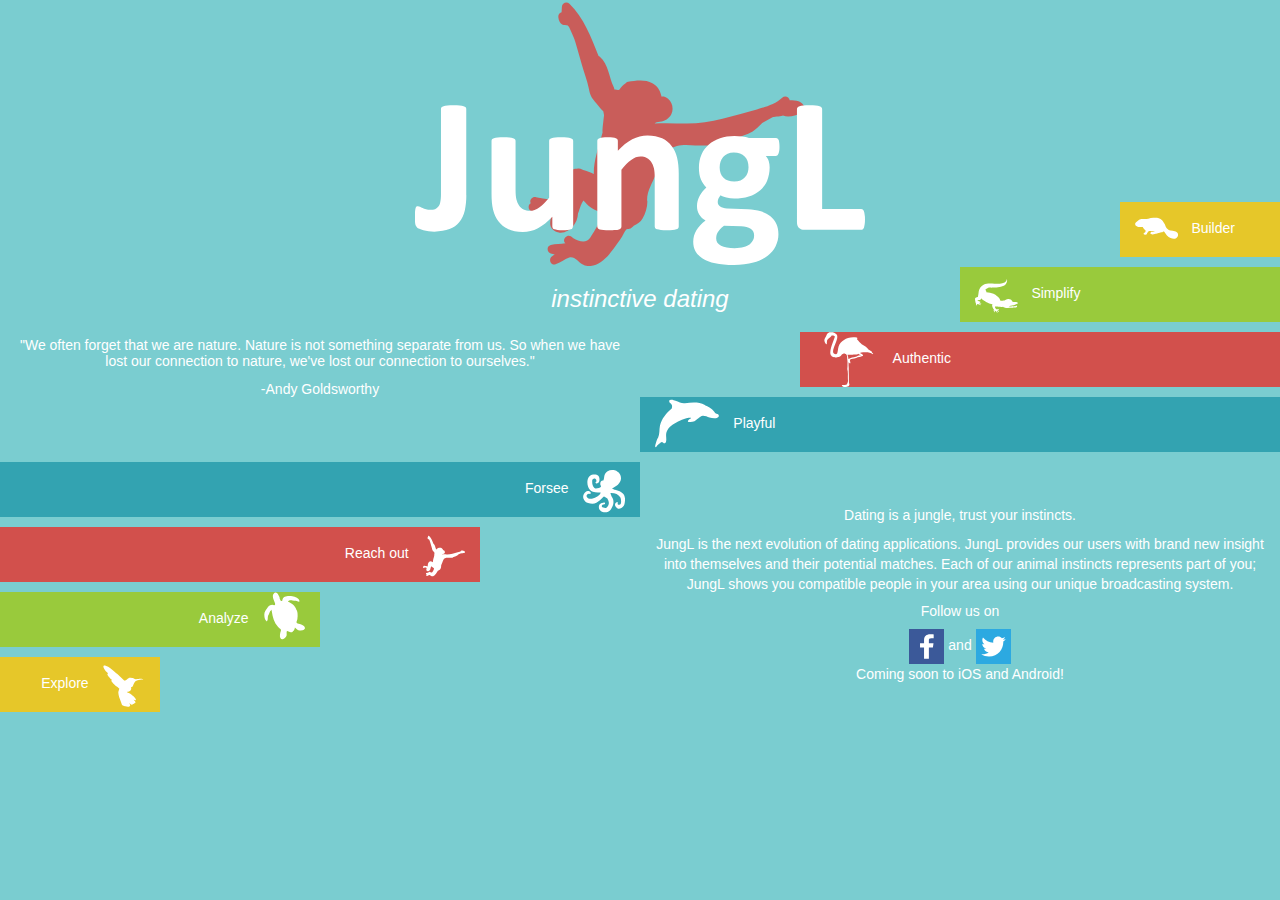
<file: index.html>
<!DOCTYPE html>
<html lang="en" prefix="og: http://ogp.me/ns#">
  <head>
    <meta charset="utf-8">
    <meta http-equiv="X-UA-Compatible" content="IE=edge">
    <meta name="viewport" content="width=device-width, initial-scale=1">
    <title>JungL</title>

    <meta property="og:title" content="JungL" />
    <meta property="og:type" content="website" />
    <meta property="og:url" content="http://www.junglapp.com" />
    <meta property="og:description" content="Dating is a jungle, trust your instincts." />
    <meta property="og:image" content="http://www.junglapp.com/img/logo1.svg" />

    <!-- Bootstrap -->
    <link type="text/css" media="screen" href="css/bootstrap.min.css" rel="stylesheet">
    <link type="text/css" media="screen" href="css/jungl.css" rel="stylesheet">

    <!-- HTML5 Shim and Respond.js IE8 support of HTML5 elements and media queries -->
    <!-- WARNING: Respond.js doesn't work if you view the page via file:// -->
    <!--[if lt IE 9]>
      <script src="https://oss.maxcdn.com/html5shiv/3.7.2/html5shiv.min.js"></script>
      <script src="https://oss.maxcdn.com/respond/1.4.2/respond.min.js"></script>
    <![endif]-->
  </head>
  <body class="light-blue">

    <div class="container-fluid">
      <div id="hero" class="row">
        <div class="col-md-12 text-center hero">
          <img src="img/logo1.svg" class="logo">
          <div>
            <h3><i>instinctive dating</i></h3>
          </div>
        </div>
      </div>
      <div class="row">
        <div class="col-md-6">
          <div class="row">
            <div class="col-md-12 cta-text text-center">
              <h5 style="padding-top: 35px;">"We often forget that we are nature. Nature is not something separate from us. So when we have lost our connection to nature, we've lost our connection to ourselves."</h5>
              <p>-Andy Goldsworthy</p>
            </div>
          </div>
        </div>
        <div class="col-md-6">
          <div class="row">
            <div class="col-md-offset-9 col-md-3 color-bar yellow">
              <p class="instinct"><img src="img/beaver.svg" class="pad-left"> Builder</p>
            </div>
          </div>
          <div class="row">
            <div class="col-md-offset-6 col-md-6 color-bar green">
              <p class="instinct"><img src="img/aligator.svg" class="pad-left"> Simplify</p>
            </div>
          </div>
          <div class="row">
            <div class="col-md-offset-3 col-md-9 color-bar red">
              <p class="instinct"><img src="img/flamingo.svg" class="pad-left"> Authentic</p>
            </div>
          </div>
          <div class="row">
            <div class="col-md-12 color-bar dark-blue">
              <p class="instinct"><img src="img/dolphin.svg" class="pad-left"> Playful</p>
            </div>
          </div>
        </div>
      </div>
      <div class="row">
        <div class="col-md-6">
          <div class="row">
            <div class="col-md-12 color-bar dark-blue">
              <p class="instinct pull-right">Forsee <img src="img/octopus.svg" class="pad-right"></p>
            </div>
          </div>
          <div class="row">
            <div class="col-md-9 color-bar red">
              <p class="instinct pull-right">Reach out <img src="img/chimp.svg" class="pad-right"></p>
            </div>
          </div>
          <div class="row">
            <div class="col-md-6 color-bar green">
              <p class="instinct pull-right">Analyze <img src="img/turtle.svg" class="pad-right"></p>
            </div>
          </div>
          <div class="row">
            <div class="col-md-3 color-bar yellow">
              <p class="instinct pull-right">Explore <img src="img/hummingbird.svg" class="pad-right"></p>
            </div>
          </div>
        </div>
        <div class="col-md-6">
          <div class="row">
            <div class="col-md-12 cta-text text-center">
              <h5 style="margin-top: -45px;">Dating is a jungle, trust your instincts.</h5>
              <p>JungL is the next evolution of dating applications. JungL provides our users with brand new insight into themselves and their potential matches. Each of our animal instincts represents part of you; JungL shows you compatible people in your area using our unique broadcasting system. </p>
              <h5>Follow us on</h5>
              <a href="https://www.facebook.com/pages/JungL/264299917099685"><img src="img/fbicon.svg" class="social-icon"></a> and <a href="http://www.twitter.com/junglapp"><img src="img/twitter.svg" class="social-icon"></a></h5>
              <p>Coming soon to iOS and Android!</p>
            </div>
          </div>
        </div>
        
        
      </div>
    </div>

    <!-- jQuery (necessary for Bootstrap's JavaScript plugins) -->
    <script src="https://ajax.googleapis.com/ajax/libs/jquery/1.11.1/jquery.min.js"></script>
    <!-- Include all compiled plugins (below), or include individual files as needed -->
    <script src="js/bootstrap.min.js"></script>
    <script>
      (function(i,s,o,g,r,a,m){i['GoogleAnalyticsObject']=r;i[r]=i[r]||function(){
      (i[r].q=i[r].q||[]).push(arguments)},i[r].l=1*new Date();a=s.createElement(o),
      m=s.getElementsByTagName(o)[0];a.async=1;a.src=g;m.parentNode.insertBefore(a,m)
      })(window,document,'script','//www.google-analytics.com/analytics.js','ga');

      ga('create', 'UA-53241162-1', 'auto');
      ga('send', 'pageview');

    </script>
  </body>
</html>
</file>
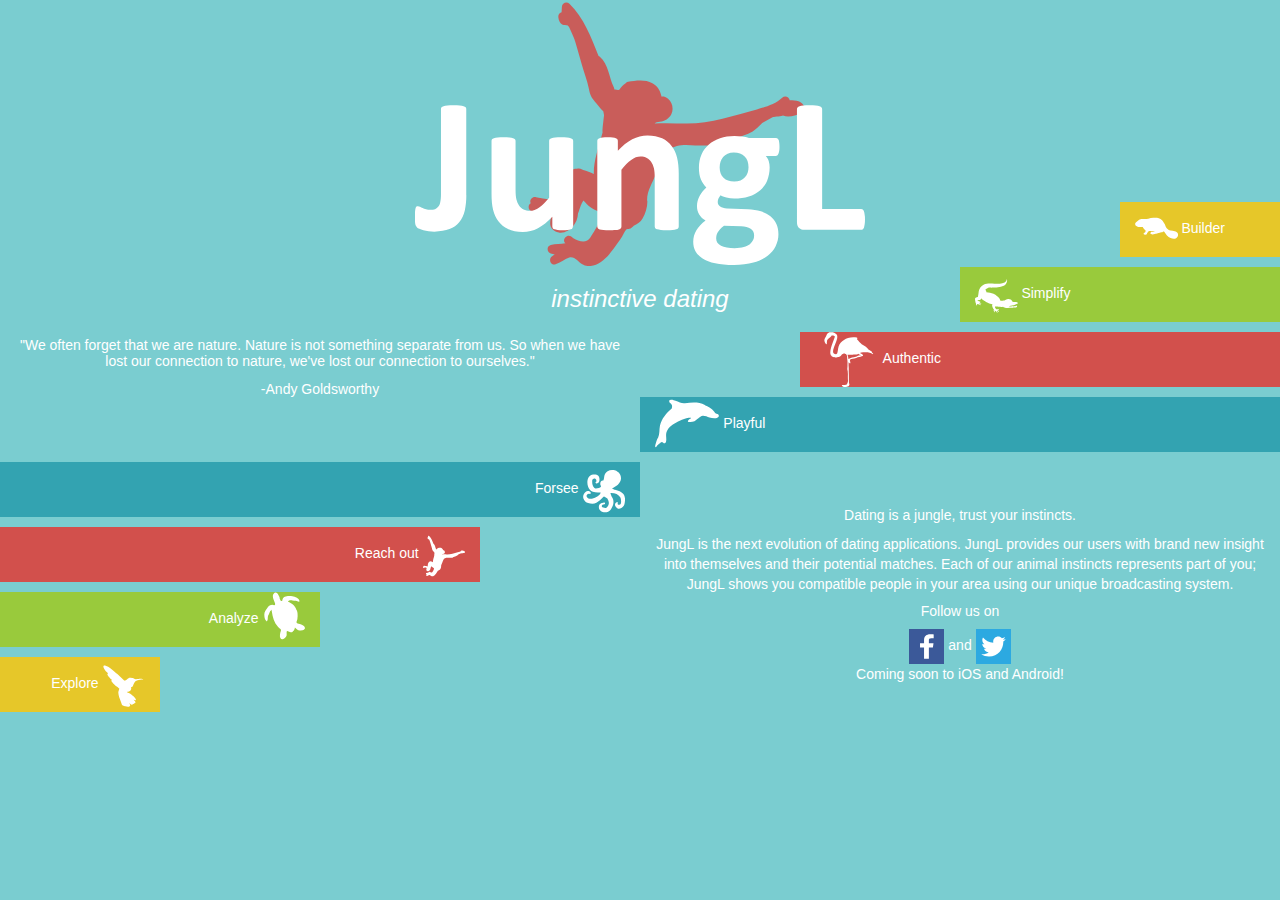
<file: web/index.html>
<!DOCTYPE html>
<html lang="en">
  <head>
    <meta charset="utf-8">
    <meta http-equiv="X-UA-Compatible" content="IE=edge">
    <meta name="viewport" content="width=device-width, initial-scale=1">
    <title>JungL</title>

    <!-- Bootstrap -->
    <link href="/css/bootstrap.min.css" rel="stylesheet">
    <link href="/css/jungl.css" rel="stylesheet">

    <!-- HTML5 Shim and Respond.js IE8 support of HTML5 elements and media queries -->
    <!-- WARNING: Respond.js doesn't work if you view the page via file:// -->
    <!--[if lt IE 9]>
      <script src="https://oss.maxcdn.com/html5shiv/3.7.2/html5shiv.min.js"></script>
      <script src="https://oss.maxcdn.com/respond/1.4.2/respond.min.js"></script>
    <![endif]-->
  </head>
  <body class="light-blue">

    <div class="wrap">
      <div class="container-fluid">
        <div id="hero" class="row">
          <div class="col-md-12 text-center hero">
            <img src="/img/logo1.svg" class="logo">
            <div>
              <h3><i>instinctive dating</i></h3>
            </div>
          </div>
        </div>
        <div class="row">
          <div class="col-md-6">
            <div class="row">
              <div class="col-md-12 cta-text text-center">
                <h5 style="padding-top: 35px;">"We often forget that we are nature. Nature is not something separate from us. So when we have lost our connection to nature, we've lost our connection to ourselves."</h5>
                <p>-Andy Goldsworthy</p>
              </div>
            </div>
          </div>
          <div class="col-md-6">
            <div class="row">
              <div class="col-md-offset-9 col-md-3 color-bar yellow">
                <p class="instinct"><img src="/img/beaver.svg"> Builder</p>
              </div>
            </div>
            <div class="row">
              <div class="col-md-offset-6 col-md-6 color-bar green">
                <p class="instinct"><img src="/img/aligator.svg"> Simplify</p>
              </div>
            </div>
            <div class="row">
              <div class="col-md-offset-3 col-md-9 color-bar red">
                <p class="instinct"><img src="/img/flamingo.svg"> Authentic</p>
              </div>
            </div>
            <div class="row">
              <div class="col-md-12 color-bar dark-blue">
                <p class="instinct"><img src="/img/dolphin.svg"> Playful</p>
              </div>
            </div>
          </div>
        </div>
        <div class="row">
          <div class="col-md-6">
            <div class="row">
              <div class="col-md-12 color-bar dark-blue">
                <p class="instinct pull-right">Forsee <img src="/img/octopus.svg"></p>
              </div>
            </div>
            <div class="row">
              <div class="col-md-9 color-bar red">
                <p class="instinct pull-right">Reach out <img src="/img/chimp.svg"></p>
              </div>
            </div>
            <div class="row">
              <div class="col-md-6 color-bar green">
                <p class="instinct pull-right">Analyze <img src="/img/turtle.svg"></p>
              </div>
            </div>
            <div class="row">
              <div class="col-md-3 color-bar yellow">
                <p class="instinct pull-right">Explore <img src="/img/hummingbird.svg"></p>
              </div>
            </div>
          </div>
          <div class="col-md-6">
            <div class="row">
              <div class="col-md-12 cta-text text-center">
                <h5 style="margin-top: -45px;">Dating is a jungle, trust your instincts.</h5>
                <p>JungL is the next evolution of dating applications. JungL provides our users with brand new insight into themselves and their potential matches. Each of our animal instincts represents part of you; JungL shows you compatible people in your area using our unique broadcasting system. </p>
                <h5>Follow us on</h5>
                <a href="https://www.facebook.com/pages/JungL/264299917099685"><img src="/img/fbicon.svg" class="social-icon"></a> and <a href="http://www.twitter.com/junglapp"><img src="/img/twitter.svg" class="social-icon"></a></h5>
                <p>Coming soon to iOS and Android!</p>
              </div>
            </div>
          </div>
        </div>
        
        
      </div>
    </div>

    <!-- <div class="footer">
      <div class="container-fluid">
        <div class="row text-center">
          <div class="col-md-12">Footer</div>
        </div>
      </div>
    </div> -->

    <!-- jQuery (necessary for Bootstrap's JavaScript plugins) -->
    <script src="https://ajax.googleapis.com/ajax/libs/jquery/1.11.1/jquery.min.js"></script>
    <!-- Include all compiled plugins (below), or include individual files as needed -->
    <script src="js/bootstrap.min.js"></script>
  </body>
</html>
</file>
<file: css/jungl.css>
html, body {
	height: 100%;
	color: #fff;
}

.col-md-1, .col-md-2, .col-md-3, .col-md-4, .col-md-5, .col-md-6, .col-md-7, .col-md-8, .col-md-9, .col-md-10, .col-md-11, .col-md-12 {
	/*padding-left: 0px;
	padding-right: 0px;*/
}

/* Wrapper for page content to push down footer */
.wrap-2 {
  min-height: 100%;
  height: auto;
  /* Negative indent footer by its height */
  margin: 0 auto -60px;
  /* Pad bottom by footer height */
  padding: 0 0 60px;
}

/* Set the fixed height of the footer here */
.footer {
  height: 60px;
}

.hero {
	z-index: 9999 !important;
	margin-bottom: -125px;
}

.right-spacer {
	margin-right: 15px;
}

.social-icon {
	max-width: 35px;
}

.color-bar {
	padding-bottom: -10px;
	max-height: 55px;
	margin-top: 5px;
	margin-bottom: 5px;
}

.light-blue {
	background: #7ACDD0;
}

.logo {
	width: 450px;
	height: auto;
}

.cta-text {
	margin-top: 15%;
}

.instinct > img {
	height: 55px;
}

.pad-left {
	padding-right: 10px;
}

.pad-right {
	padding-left: 10px;
}

.yellow {
	background: #e6c729;
}

.green {
	background: #99ca3c;
}

.red {
	background: #d2504c;
}

.dark-blue {
	background: #33a3b1;
}
</file>
